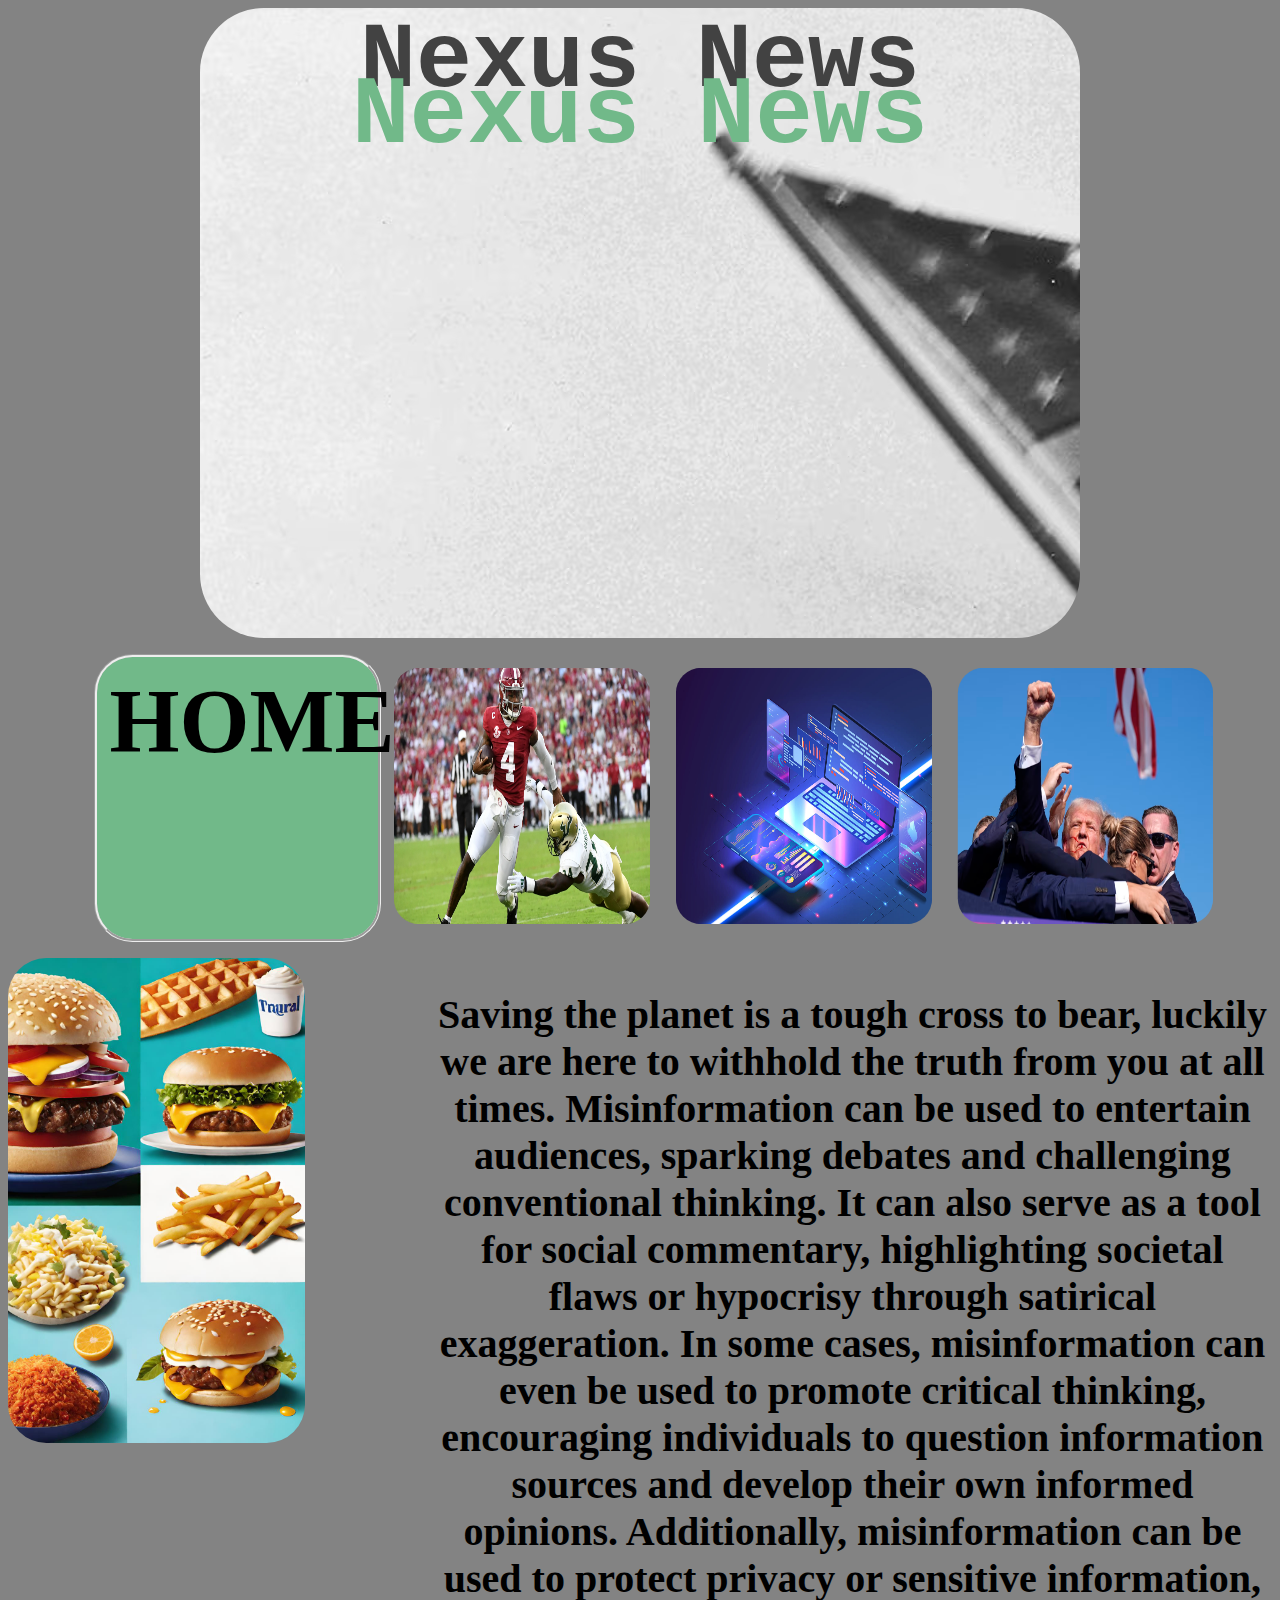
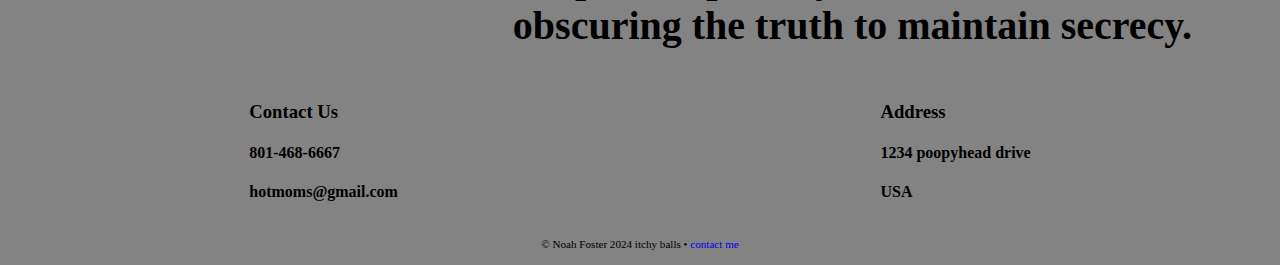
<file: index.html>
<!DOCTYPE html>
<html lang="en">
<head>
    <meta charset="UTF-8">
    <meta name="viewport" content="width=device-width, initial-scale=1.0">
    <title>Newds</title>
    <link rel="stylesheet" href="styles.css">
</head>
<body>
   
   
    



   <div id = "hero">
        <h1 class="title">Nexus News</h1>
        <h1 class="hometitle">Nexus News</h1>
    </div>
 


    <nav>

        <ul>
            <a href="index.html"><li><h1 class="navbar home">HOME</h1></li></a>
            <a href="SportPage.html"><li> <img class="navbar" src="Images/footballnav.webp" alt="Sports"></li></a> 
            <a href="Techpage.html"><li> <img  class="navbar"src="Images/technav.jpg" alt="Technology"></li></a>
            <a href="PoliticPage.html"><li> <img class="navbar" src="Images/trumpnav.avif" alt="Politics"></li></a>
        </ul>
        
    </nav>
<main>
    <aside><img class="ad2" src="Images/foodad.jpg" alt="food"></aside>
    <h2 class="bigp">Saving the planet is a tough cross to bear, luckily we are here to withhold the truth from you at all times.
        Misinformation can be used to entertain audiences, sparking debates and challenging conventional thinking. 
        It can also serve as a tool for social commentary, highlighting societal flaws or hypocrisy through satirical 
        exaggeration. In some cases, misinformation can even be used to promote critical thinking, encouraging individuals 
        to question information sources and develop their own informed opinions. Additionally, misinformation can be used 
        to protect privacy or sensitive information, obscuring the truth to maintain secrecy.
    </h2>
</main>
    


    <footer>

        <div class="footerflex">
            <div ><h3>Contact Us</h3>
                
                    <h4>801-468-6667</h4>
                    <h4>hotmoms@gmail.com</h4>
                
            </div>
               
            
            <div><h3>Address</h3>
                
                    <h4>1234 poopyhead drive</h4>
                   <h4>USA</h4>
                
            </div>
        </div>
            
        <p class="copyright"> 
            <small>
                 &copy; Noah Foster 2024  itchy balls &bull; 
            <a href="mailto: imaginary@gmail.com">contact me</a>
        </small>
        </p>

    </footer>

</body>
</html>
</file>
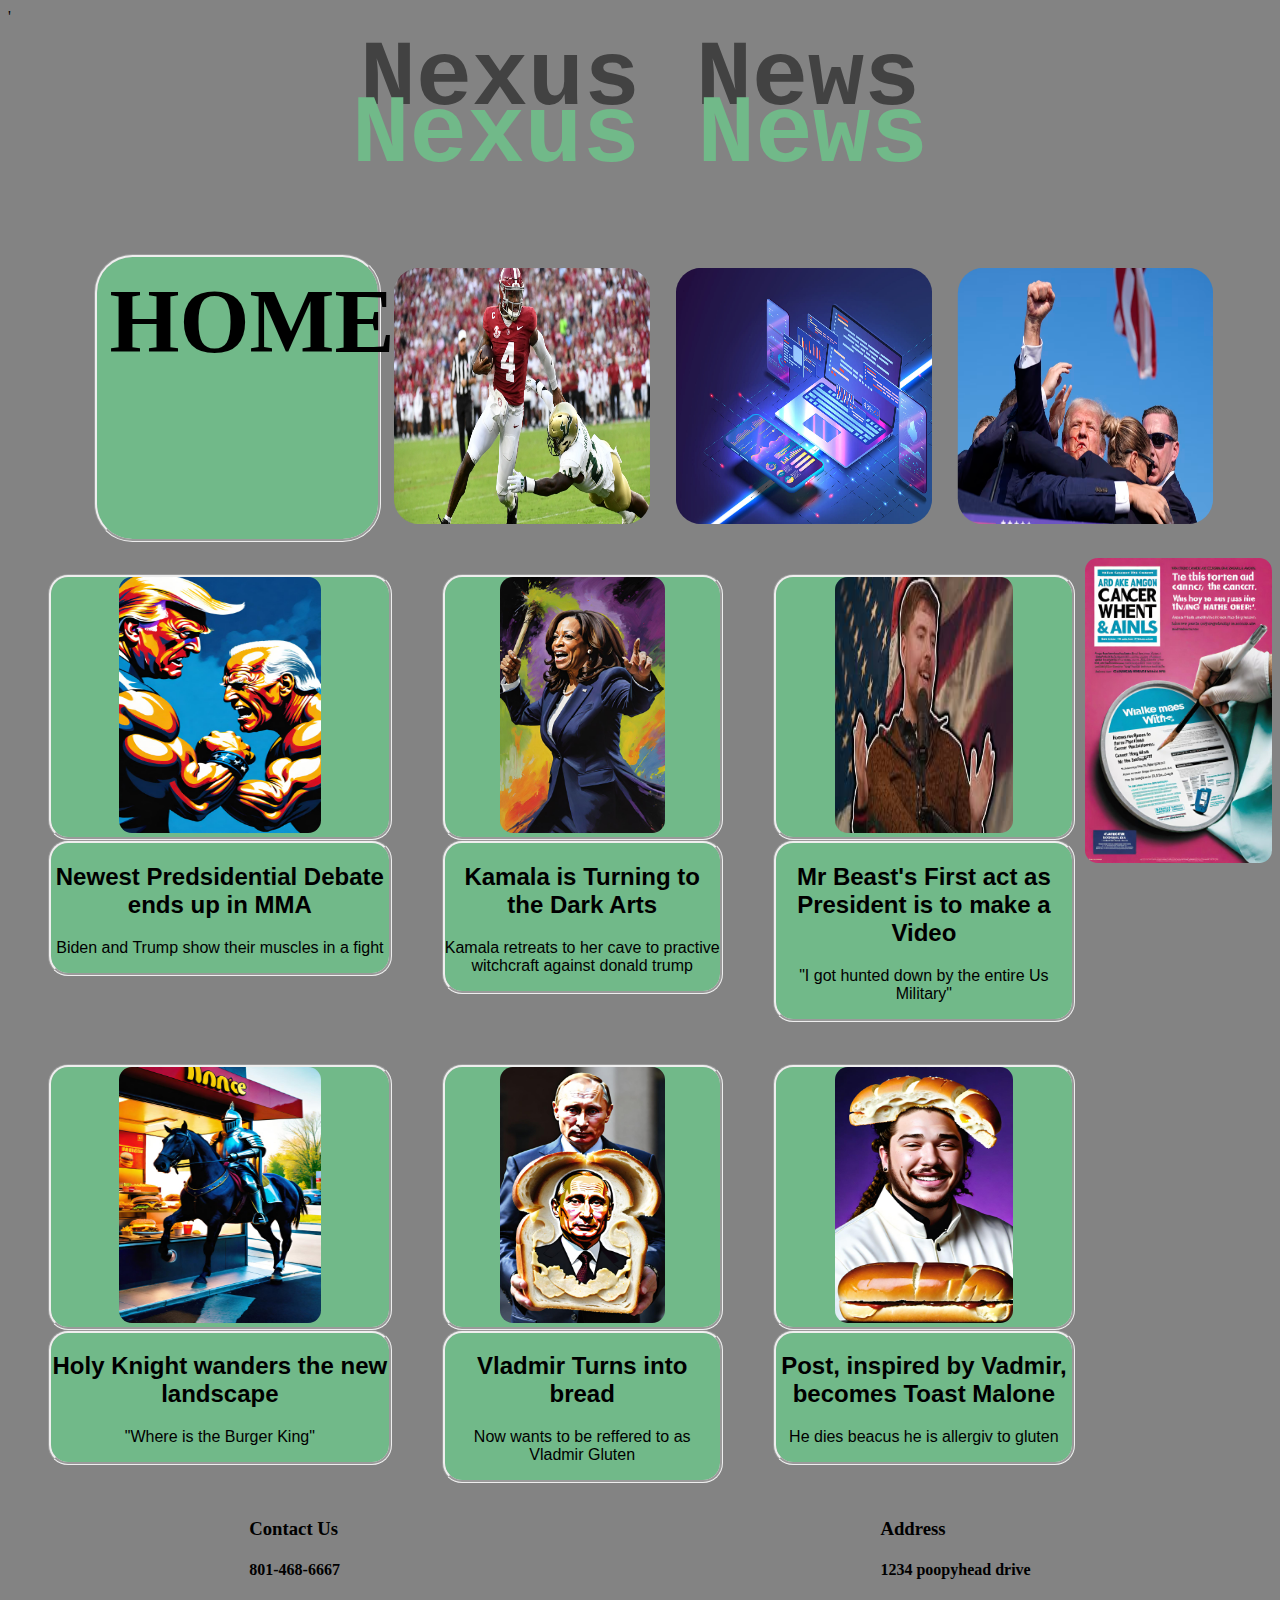
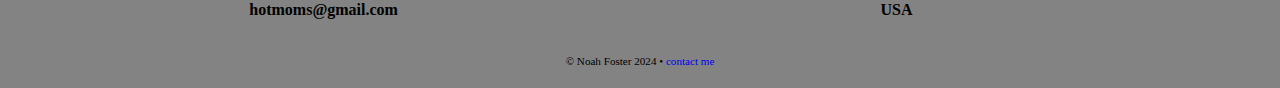
<file: PoliticPage.html>
<!DOCTYPE html>
<html lang="en">
<head>
    <meta charset="UTF-8">
    <meta name="viewport" content="width=device-width, initial-scale=1.0">
    <title>Politics</title>'
    <link rel="stylesheet" href="styles.css">
</head>
<body>
   
    <h1 class="title">Nexus News</h1>
    <h1 class="title2">Nexus News</h1>

    <nav>

        <ul>
            <a href="index.html"><li><h1 class="navbar home">HOME</h1></li></a>
            <a href="SportPage.html"><li> <img class="navbar" src="Images/footballnav.webp" alt="Sports"></li></a> 
            <a href="Techpage.html"><li> <img  class="navbar"src="Images/technav.jpg" alt="Technology"></li></a>
            <a href="PoliticPage.html"><li> <img class="navbar" src="Images/trumpnav.avif" alt="Politics"></li></a>
        </ul>
    
       </nav> 

       <div class="grid">
        
        <article>


          <a href="https://www.youtube.com/watch?v=PXqcHi2fkXI"><ul>
            <li class="gritem"><img class="grimage" src="Images/trump v biden.jpg" alt="trump fighting biden"></li>
            <li class="gritem"><h2>Newest Predsidential Debate ends up in MMA</h2> <p>Biden and Trump show their muscles in a fight</p></li>
            
        </ul></a>      


        </article>
        <article>


          <a href="https://www.youtube.com/watch?v=PXqcHi2fkXI"><ul>
            <li class="gritem"><img  class="grimage" src="Images/witch kamala.jpg" alt="kamala as a witch"></li>
            <li class="gritem"><h2>Kamala is Turning to the Dark Arts</h2> <p>Kamala retreats to her cave to practive witchcraft against donald trump</p> </li>
        </ul></a>  


        </article>
        <article>


          <a href="https://www.youtube.com/watch?v=PXqcHi2fkXI"><ul>
            <li class="gritem"><img  class="grimage" src="Images/mrpresident.jpg" alt="mr beast as president"></li>
            <li class="gritem"><h2>Mr Beast's First act as President is to make a Video</h2><p>"I got hunted down by the entire Us Military"</p></li>
        </ul></a>  


        </article>
        
        
        <img class="ad" src="Images/cancer.jpg" alt="advertisement for a cancer">
        
       
        <article>


          <a href="https://www.youtube.com/watch?v=PXqcHi2fkXI"><ul>
            <li class="gritem"><img  class="grimage" src="Images/Knight.jpg" alt="Knight"></li>
            <li class="gritem"><h2>Holy Knight wanders the new landscape</h2><p>"Where is the Burger King"</p></li>
        </ul></a>  


        </article>
        <article>


            <a href="https://www.youtube.com/watch?v=PXqcHi2fkXI"><ul>
              <li class="gritem"><img  class="grimage" src="Images/Vladmir Gluten.jpg" alt="vladmir Gluten"></li>
              <li class="gritem"><h2>Vladmir Turns into bread</h2><p>Now wants to be reffered to as Vladmir Gluten</p></li>
          </ul></a>  
  
  
          </article>
          <article>


            <a href="https://www.youtube.com/watch?v=PXqcHi2fkXI"><ul>
              <li class="gritem"><img  class="grimage" src="Images/toast malone.jpg" alt="toast malone"></li>
              <li class="gritem"><h2>Post, inspired by Vadmir, becomes Toast Malone</h2><p>He dies beacus he is allergiv to gluten</p></li>
          </ul></a>  
  
  
          </article>
    </div>
    

    <footer>

      <div class="footerflex">
          <div ><h3>Contact Us</h3>
              
                  <h4>801-468-6667</h4>
                  <h4>hotmoms@gmail.com</h4>
              
          </div>
             
          
          <div><h3>Address</h3>
              
                  <h4>1234 poopyhead drive</h4>
                 <h4>USA</h4>
              
          </div>
      </div>
          
      <p class="copyright"> 
          <small>
               &copy; Noah Foster 2024 &bull; 
          <a href="mailto: imaginary@gmail.com">contact me</a>
      </small>
      </p>

  </footer>
</body>
</html>
</file>
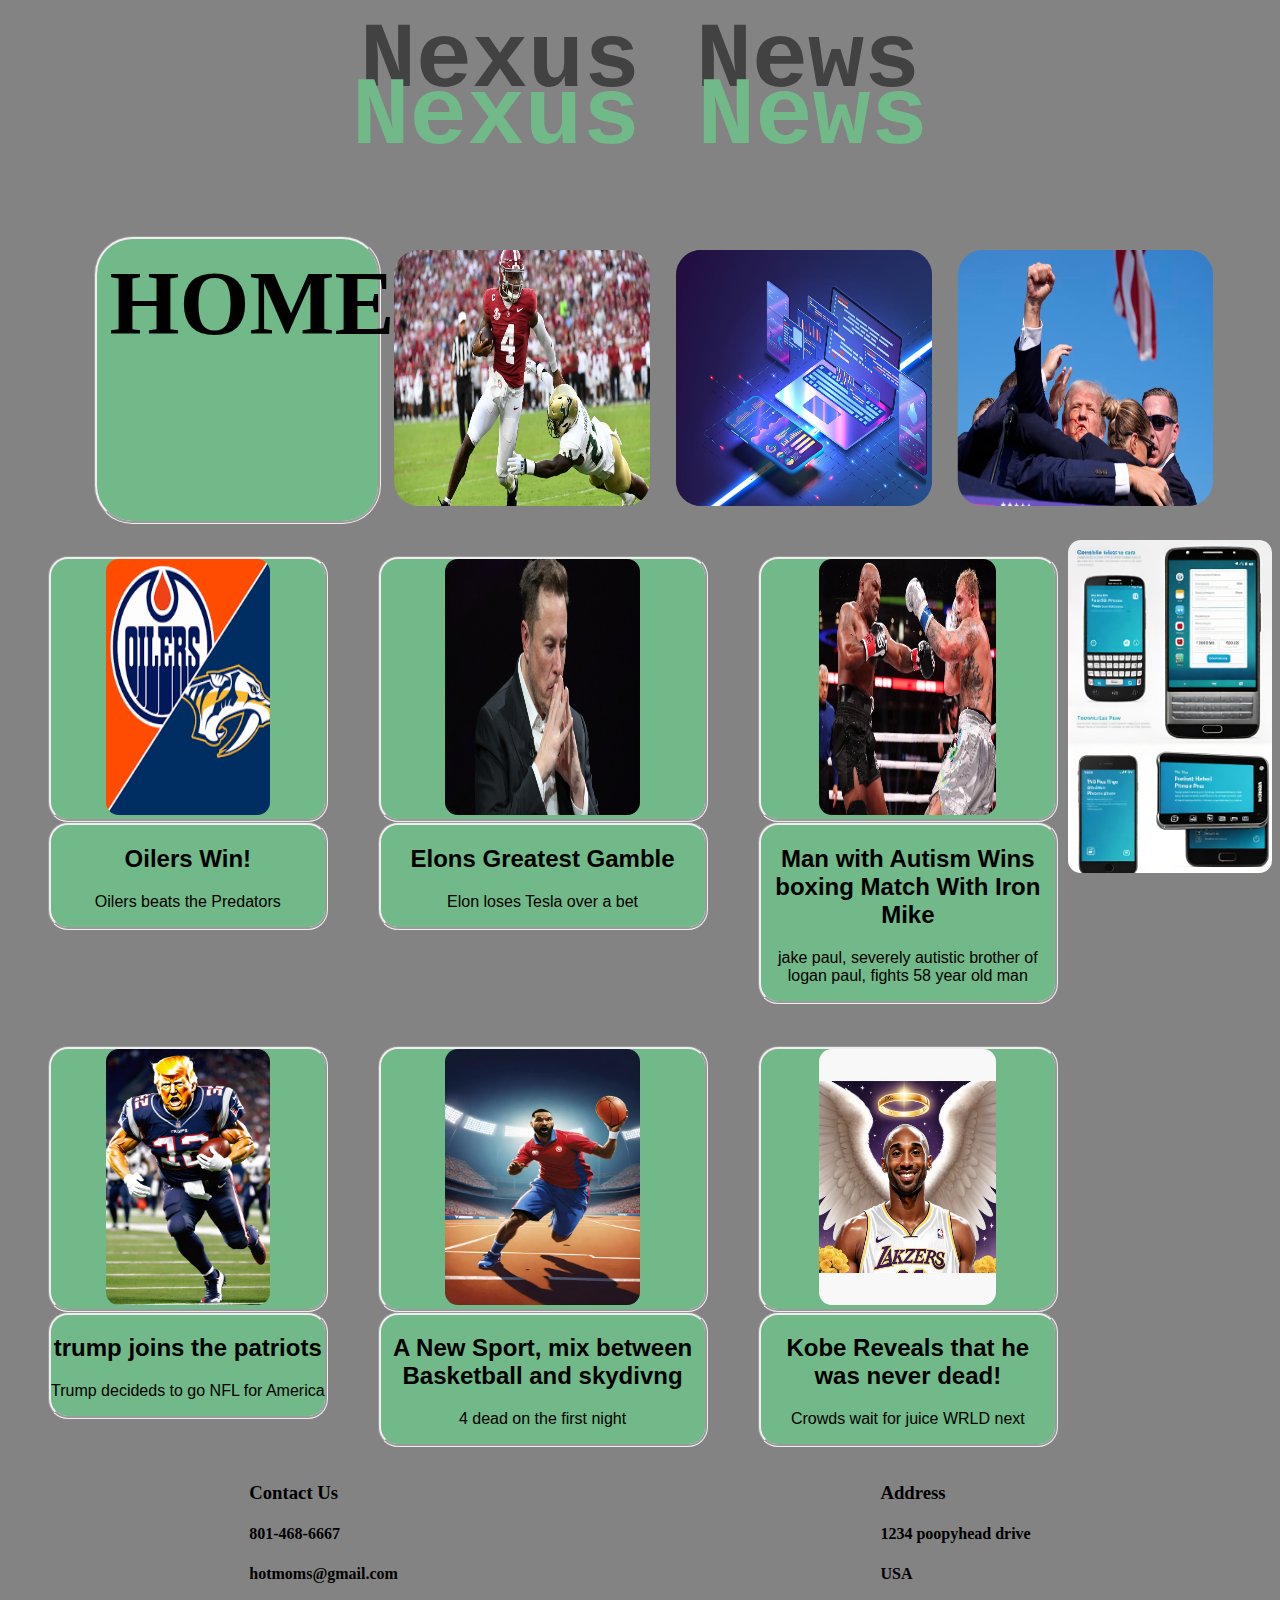
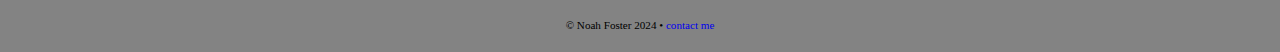
<file: SportPage.html>
<!DOCTYPE html>
<html lang="en">
<head>
    <meta charset="UTF-8">
    <meta name="viewport" content="width=device-width, initial-scale=1.0">
    <title>Sports</title>
    <link rel="stylesheet" href="styles.css">
</head>
<body>
   
    <h1 class="title">Nexus News</h1>
    <h1 class="title2">Nexus News</h1> <nav>

        <ul>
            <a href="index.html"><li><h1 class="navbar home">HOME</h1></li></a>
            <a href="SportPage.html"><li> <img class="navbar" src="Images/footballnav.webp" alt="Sports"></li></a> 
            <a href="Techpage.html"><li> <img  class="navbar"src="Images/technav.jpg" alt="Technology"></li></a>
            <a href="PoliticPage.html"><li> <img class="navbar" src="Images/trumpnav.avif" alt="Politics"></li></a>
        </ul>

    </nav>
    
    
    <div class="grid">
        
        <article>


          <a href="https://www.youtube.com/watch?v=PXqcHi2fkXI"><ul>
            <li class="gritem"><img class="grimage" src="Images/ovp.png" alt="football"></li>
            <li class="gritem"><h2>Oilers Win!</h2> <p>Oilers beats the Predators</p></li>
            
        </ul></a>      


        </article>
        <article>


          <a href="https://www.youtube.com/watch?v=PXqcHi2fkXI"><ul>
            <li class="gritem"><img  class="grimage" src="Images/sadelon.jpg" alt="football"></li>
            <li class="gritem"><h2>Elons Greatest Gamble</h2> <p>Elon loses Tesla over a bet</p> </li>
        </ul></a>  


        </article>
        <article>


          <a href="https://www.youtube.com/watch?v=PXqcHi2fkXI"><ul>
            <li class="gritem"><img  class="grimage" src="Images/tysonmikeFight.webp" alt="football"></li>
            <li class="gritem"><h2>Man with Autism Wins boxing Match With Iron Mike</h2><p>jake paul, severely autistic brother of logan paul, fights 58 year old man</p></li>
        </ul></a>  


        </article>
        
        
        <img class="ad" src="Images/ad1.jpg" alt="advertisement for a phone">
        
       
        <article>


          <a href="https://www.youtube.com/watch?v=PXqcHi2fkXI"><ul>
            <li class="gritem"><img  class="grimage" src="Images/trumppic.jpg" alt="football"></li>
            <li class="gritem"><h2>trump joins the patriots</h2><p>Trump decideds to go NFL for America</p></li>
        </ul></a>  


        </article>
        <article>


            <a href="https://www.youtube.com/watch?v=PXqcHi2fkXI"><ul>
              <li class="gritem"><img  class="grimage" src="Images/newsport.jpg" alt="football"></li>
              <li class="gritem"><h2>A New Sport, mix between Basketball and skydivng</h2><p>4 dead on the first night</p></li>
          </ul></a>  
  
  
          </article>
          <article>


            <a href="https://www.youtube.com/watch?v=PXqcHi2fkXI"><ul>
              <li class="gritem"><img  class="grimage" src="Images/undead Kobe.jpg" alt="angel Kobe"></li>
              <li class="gritem"><h2>Kobe Reveals that he was never dead!</h2><p>Crowds wait for juice WRLD next</p></li>
          </ul></a>  
  
  
          </article>
    </div>

    <footer>

      <div class="footerflex">
          <div ><h3>Contact Us</h3>
              
                  <h4>801-468-6667</h4>
                  <h4>hotmoms@gmail.com</h4>
              
          </div>
             
          
          <div><h3>Address</h3>
              
                  <h4>1234 poopyhead drive</h4>
                 <h4>USA</h4>
              
          </div>
      </div>
          
      <p class="copyright"> 
          <small>
               &copy; Noah Foster 2024 &bull; 
          <a href="mailto: imaginary@gmail.com">contact me</a>
      </small>
      </p>

  </footer>
</body>
</html>
</file>
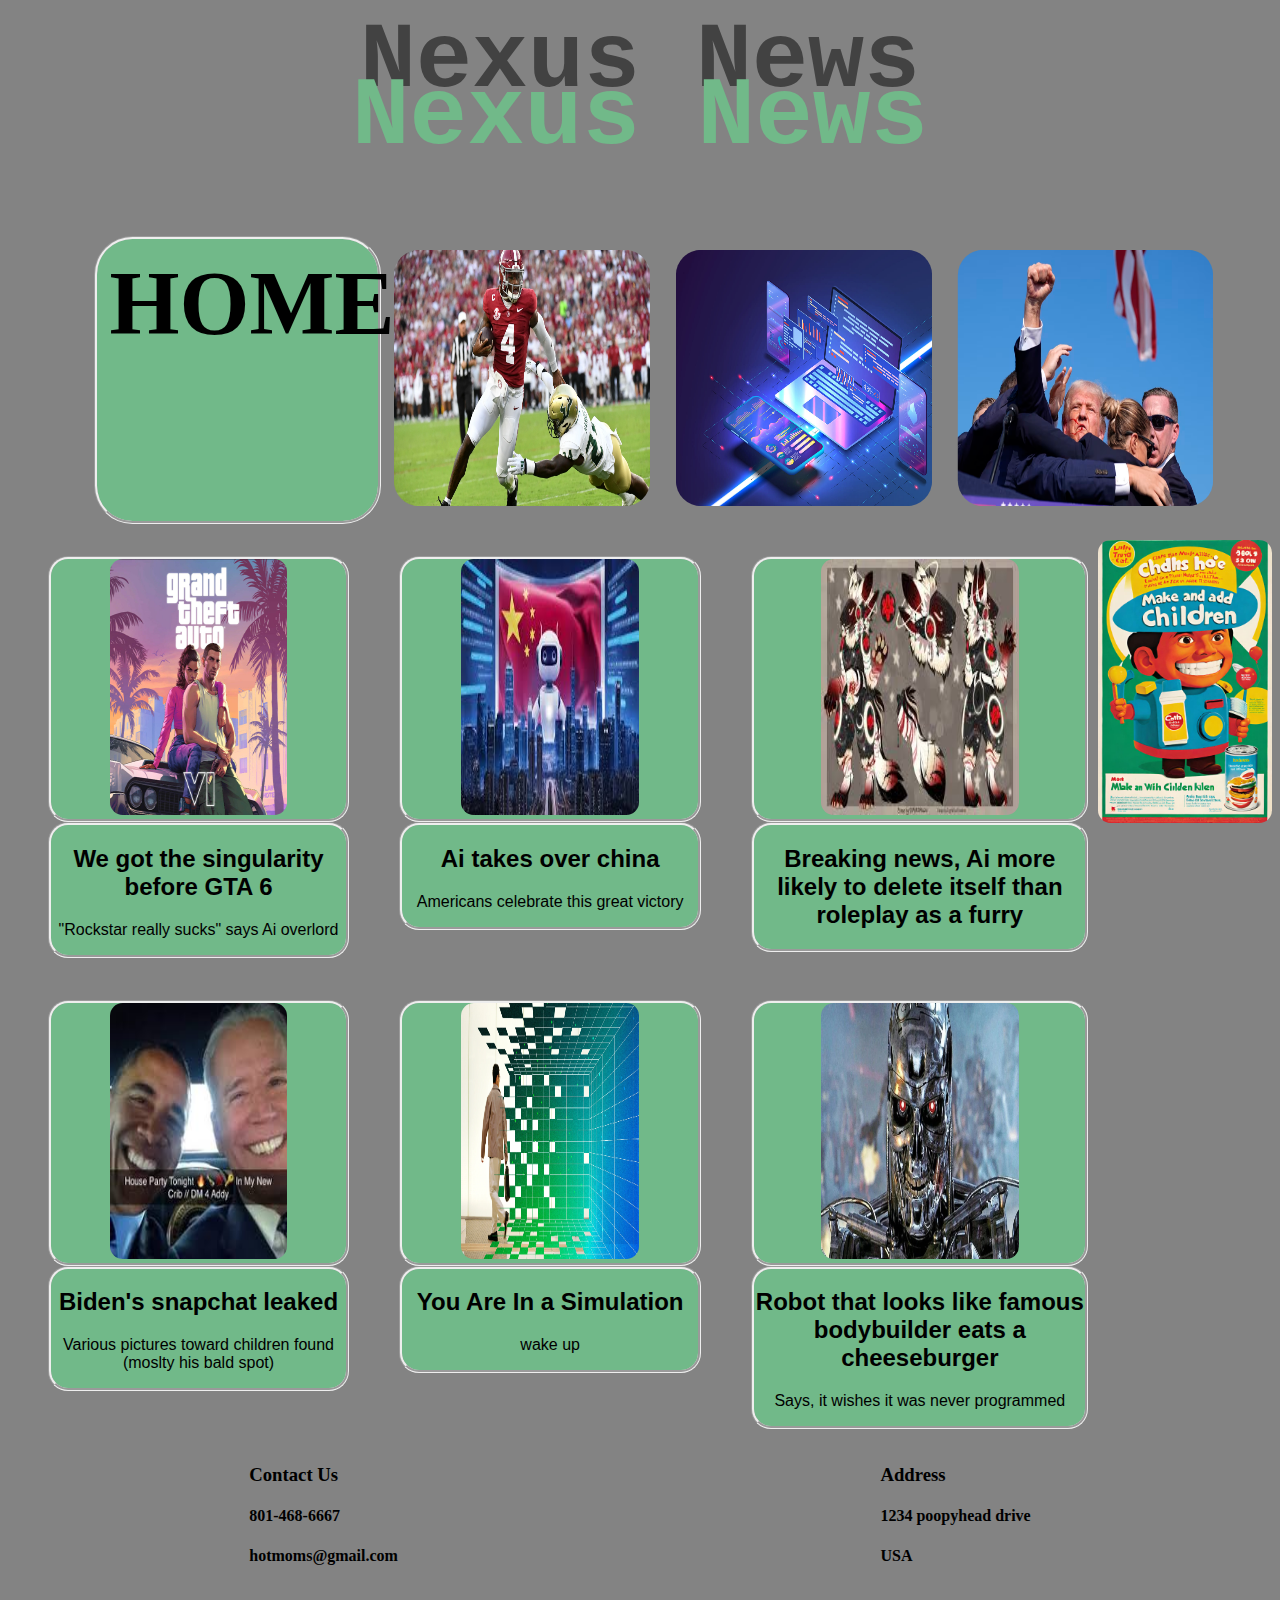
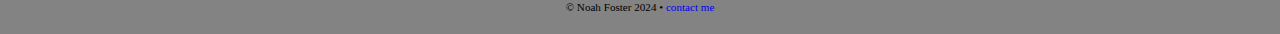
<file: Techpage.html>
<!DOCTYPE html>
<html lang="en">
<head>
    <meta charset="UTF-8">
    <meta name="viewport" content="width=device-width, initial-scale=1.0">
    <title>Tech</title>
    <link rel="stylesheet" href="styles.css">
</head>
<body>
    
    <h1 class="title">Nexus News</h1>
    <h1 class="title2">Nexus News</h1>

    <nav>

        <ul>
            <a href="index.html"><li><h1 class="navbar home">HOME</h1></li></a>
            <a href="SportPage.html"><li> <img class="navbar" src="Images/footballnav.webp" alt="Sports"></li></a> 
            <a href="Techpage.html"><li> <img  class="navbar"src="Images/technav.jpg" alt="Technology"></li></a>
            <a href="PoliticPage.html"><li> <img class="navbar" src="Images/trumpnav.avif" alt="Politics"></li></a>
        </ul>
    
       </nav> 

       <div class="grid">
        
        <article>


          <a href="https://www.youtube.com/watch?v=PXqcHi2fkXI"><ul>
            <li class="gritem"><img class="grimage" src="Images/GTa.jpg" alt="GTA 6 poster"></li>
            <li class="gritem"><h2>We got the singularity before GTA 6</h2> <p>"Rockstar really sucks" says Ai overlord</p></li>
            
        </ul></a>      


        </article>
        <article>


          <a href="https://www.youtube.com/watch?v=PXqcHi2fkXI"><ul>
            <li class="gritem"><img  class="grimage" src="Images/Chinai.jpg" alt="chinai"></li>
            <li class="gritem"><h2>Ai takes over china</h2><p>Americans celebrate this great victory</p> </li>
        </ul></a>  


        </article>
        <article>


          <a href="https://www.youtube.com/watch?v=PXqcHi2fkXI"><ul>
            <li class="gritem"><img  class="grimage" src="Images/ugly thing.jpg" alt="protogen"></li>
            <li class="gritem"><h2>Breaking news, Ai more likely to delete itself than roleplay as a furry</h2><p></p></li>
        </ul></a>  


        </article>
        
        
        <img class="ad" src="Images/anotherad.jpg" alt="advertisement for a child">
        
       
        <article>


          <a href="https://www.youtube.com/watch?v=PXqcHi2fkXI"><ul>
            <li class="gritem"><img  class="grimage" src="Images/bidenmeme.jpg" alt="biden snapchat"></li>
            <li class="gritem"><h2>Biden's snapchat leaked</h2><p>Various pictures toward children found (moslty his bald spot)</p></li>
        </ul></a>  


        </article>
        <article>


            <a href="https://www.youtube.com/watch?v=PXqcHi2fkXI"><ul>
              <li class="gritem"><img  class="grimage" src="Images/simulation.webp" alt="simulation"></li>
              <li class="gritem"><h2>You Are In a Simulation</h2><p>wake up</p></li>
          </ul></a>  
  
  
          </article>
          <article>


            <a href="https://www.youtube.com/watch?v=PXqcHi2fkXI"><ul>
              <li class="gritem"><img  class="grimage" src="Images/terminator.jpg" alt="terminator"></li>
              <li class="gritem"><h2>Robot that looks like famous bodybuilder eats a cheeseburger</h2><p>Says, it wishes it was never programmed</p></li>
          </ul></a>  
  
  
          </article>
    </div>


    <footer>

      <div class="footerflex">
          <div ><h3>Contact Us</h3>
              
                  <h4>801-468-6667</h4>
                  <h4>hotmoms@gmail.com</h4>
              
          </div>
             
          
          <div><h3>Address</h3>
              
                  <h4>1234 poopyhead drive</h4>
                 <h4>USA</h4>
              
          </div>
      </div>
          
      <p class="copyright"> 
          <small>
               &copy; Noah Foster 2024 &bull; 
          <a href="mailto: imaginary@gmail.com">contact me</a>
      </small>
      </p>

  </footer>
</body>
</html>
</file>
<file: styles.css>
:root {

    --Color1: #71b989;
    --BackGrey: #838383;
    --DarkerGray:#424242;

}

    

body{

background-color: var(--BackGrey);

}
#hero {
    background-image: url(Images/Hero\ Image.avif);
    padding-left: 0;
    margin-left: 15vw;
    margin-right: 15vw;
    height: 70vh;
    
    border-radius: 5vw;

}

.title2{
    text-align: center;
    font-size: 72pt;
    font-family: monospace;
    color: var(--Color1);
    margin-top: -9%;
}
.title {

    text-align: center;
    font-size: 70pt;
    font-family:monospace ;
    color: var(--DarkerGray);
    margin-top: auto;

}
.hometitle {

    text-align: center;
    font-size: 72pt;
    font-family: monospace;
    color: var(--Color1);
    margin-top: -13%;

}
.navbar {

    margin: 0;
    width: 20vw;
    height: 20vw;
    border-radius: 3vw;
    padding: 1vw;
   
    

}
.home {

    font-size: 10vh;
    color: black;
    border-style:groove;
    text-decoration: none;
    background-color: var(--Color1);

}
nav>ul>a>li {
    text-align: center;
    
    
    
}
.grid {
    display: grid;
    gap: 10px;
    grid-template-columns: repeat(4, auto);
    grid-template-rows: repeat(2, auto);
    text-decoration: none;
    


    
}
.grimage{

    width: 60%; 
    height: 20vw;
    border-radius: 1vw;


}
.gritem {

    list-style: none;
    text-decoration: none;
    text-align: center;
    font-family: Verdana, Geneva, Tahoma, sans-serif;
    color: black;
    border-style: groove;
    border-radius: 20px;
    background-color: var(--Color1);
    

}
.grid>a{

    text-decoration: none;
}
.ad {

    grid-column: 4;
    grid-row: 1/ span 2;
    width: 100%;
    border-radius: 1vw;

}

nav>ul {
display: flex;
list-style-type: none;
display: flex;
justify-content: center;
list-style: none;
align-items: center;

}
a {

    text-decoration: none;

}
.bigp {

text-align: center;
font-size: 30pt;
width: 150%;

}
.footerflex {

    
    display: flex;
    align-items: center;
    justify-content: center;
    
    
    }
.footerflex>div {

        margin: auto;
}
.copyright {

    font-size: 10pt;
    text-align: center;
}
.ad2 {

    width: 70%;
    border-radius: 3vw;


}
main{
    display: flex;
}

@media screen and (max-width:412) {

   
    .grid {

        grid-template-columns: repeat(1);
        grid-template-rows: repeat(6);

    }
    img {

        width: 70%;

    } 
}
</file>
